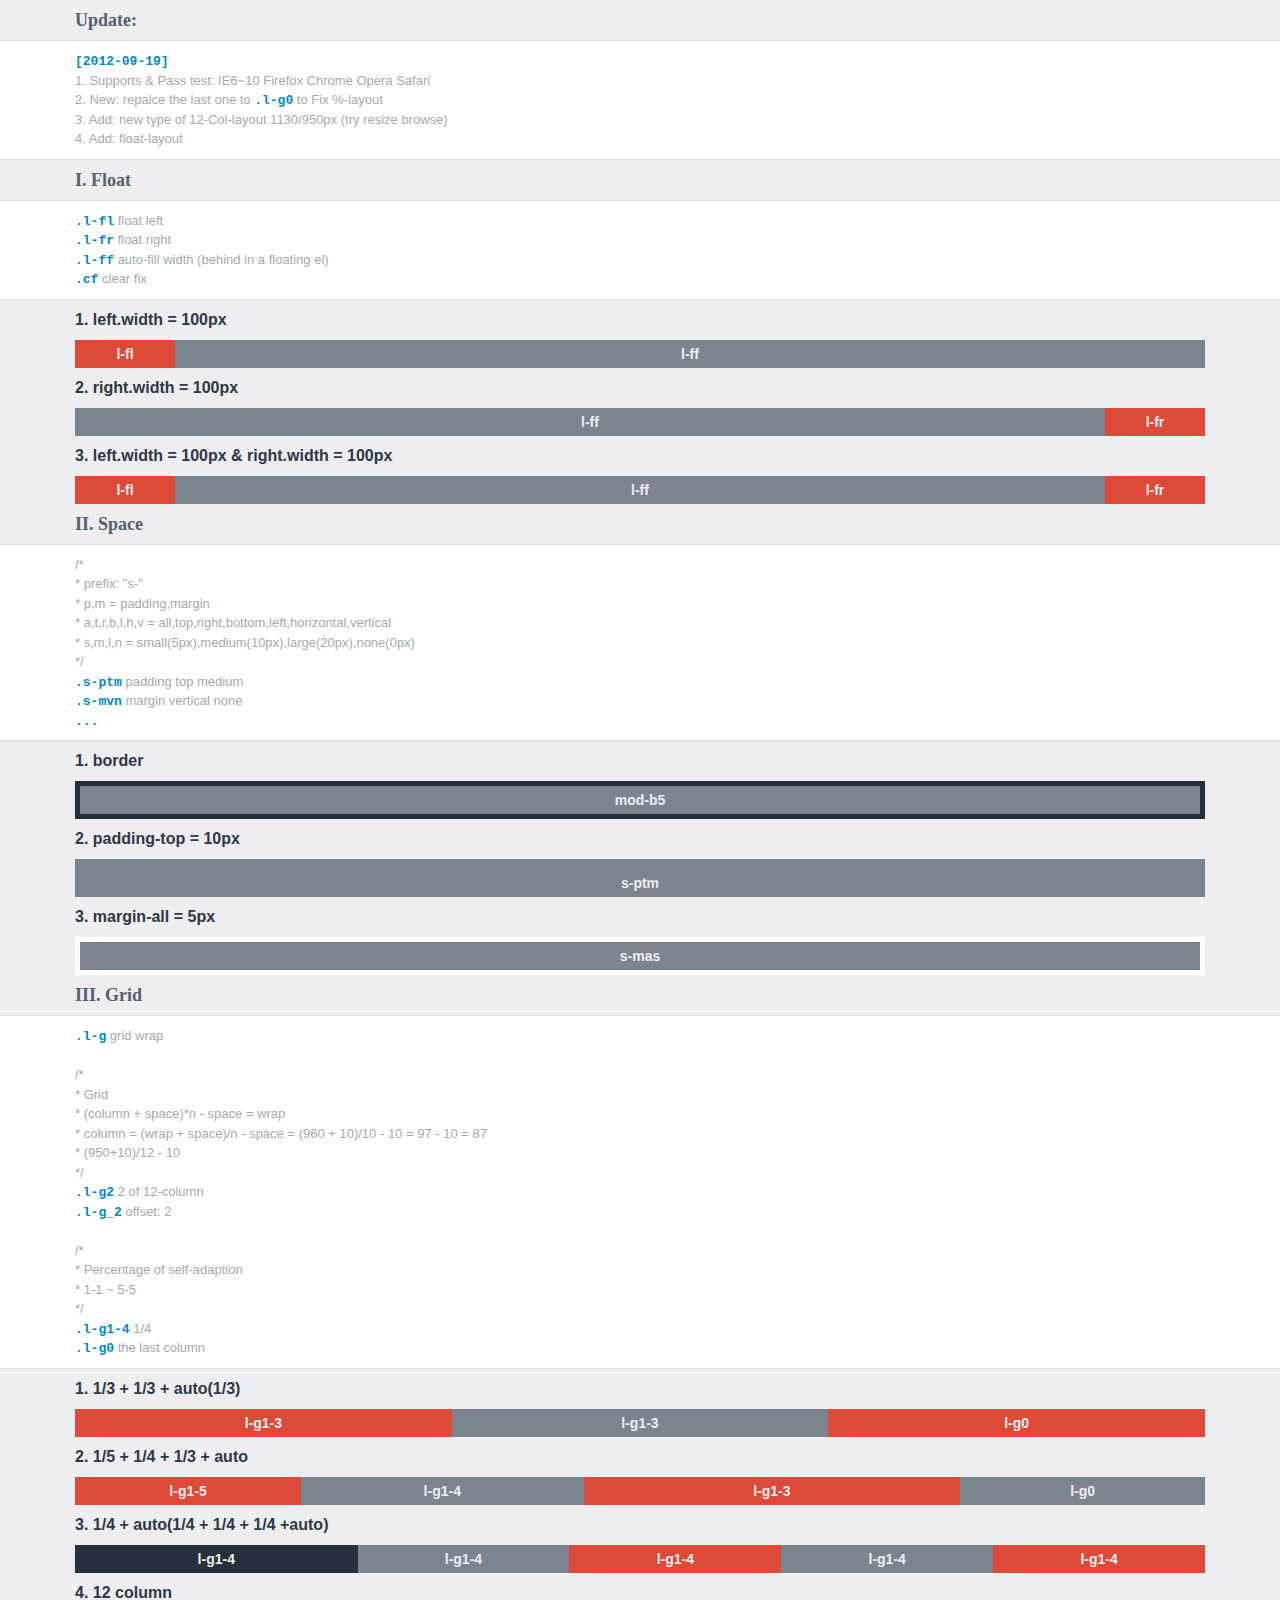
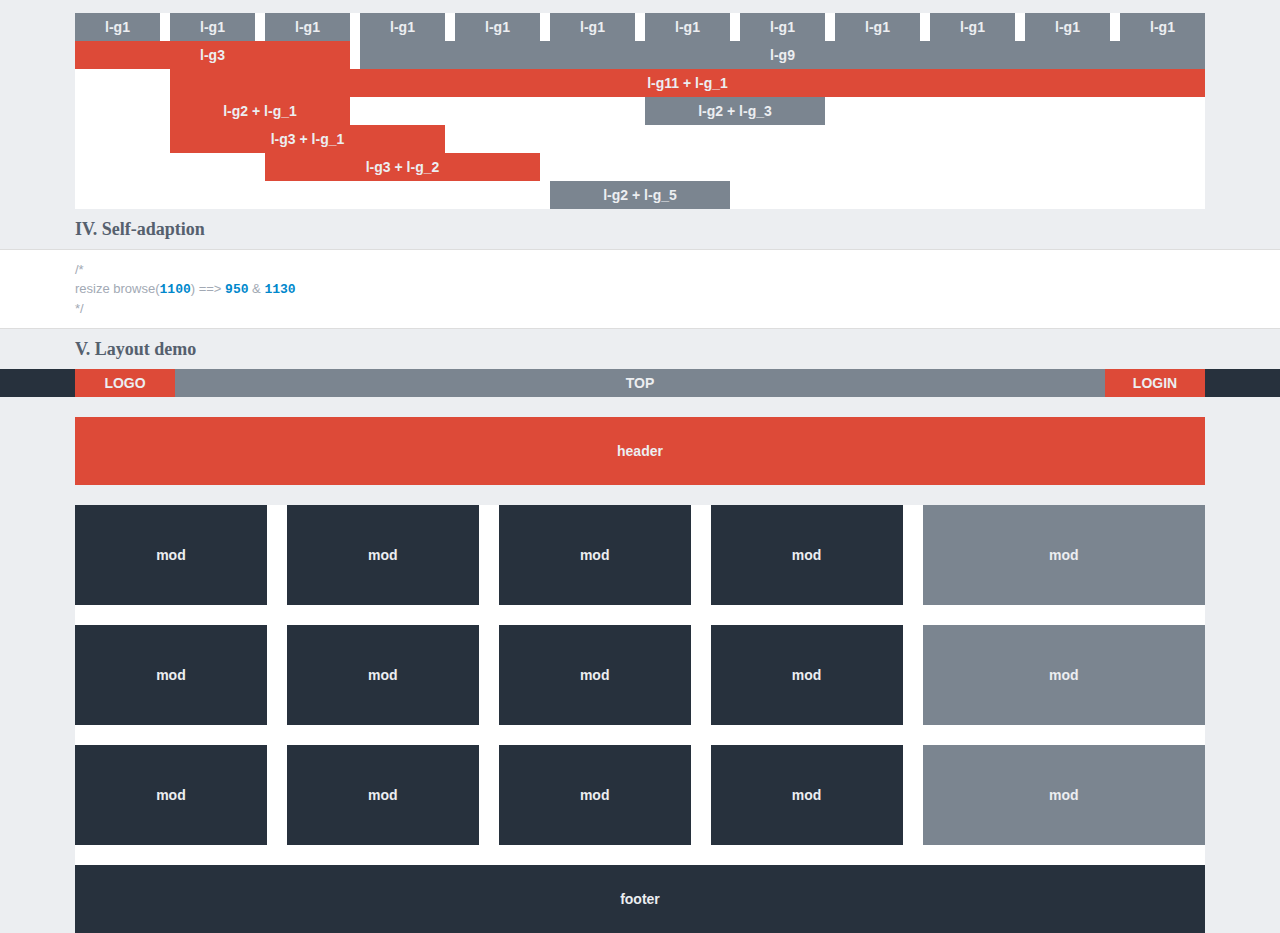
<file: demo/index.html>
<!DOCTYPE html>
<html>
<head>
<meta charset="utf-8"/>
<title>title</title>
<link rel="stylesheet" href="css/base.css" />
<link rel="stylesheet" href="css/layout.css" />
<style>
html{ background: #eceef1;}
body{ font: 12px/20px "Helvetica Neue",Helvetica,Arial,Sans-Serif;}
h2{ color: #55606e; font: bold 18px/40px serif;}
h4{ color: #2e3846; margin: 0; padding: 0; line-height: 2; font: bold 16px/40px "Helvetica Neue",Helvetica,Arial,Sans-serif}

.l-wrap{ /*width: 90%;*/}
.l-wrap-code{ background: #fff; border: 1px solid #ddd; border-left: none; border-right: none; padding: 10px;}
pre{ color: #a2a9b4; font: normal 13px/1.5 Helvetica, arial, freesans, clean, sans-serif;}
code{ color: #08c; display: inline-block; *display: inline; zoom: 1;

    /*min-width: 50px; width: auto !important; width: 50px;*/
    
    
    font: bold 100% consolas,monospace,verdana,Helvetica,Tahoma,Arial,"微软雅黑";
}

/* mods */
.usrbar{ background: #eee;}
.usrbar_wrap{ background: #666;}

.nav{ background: #ddd;}
.nav_logo{}

.search{ background: #aaa;}

.hotsite{ border: 1px solid #999; height: 100px;}
.sortsite{ background: #eee;}
.sidesite{ background: #bbb;}
.news{ background: #888; border: 5px solid #333;}

.toolsite{ background: #777;}

.footer{ background: #999;}


.mod{background: #7b8590; text-align: center; color: #eceef1; font: bold 14px/2 Helvetica,Arial,Sans-Serif; }

.mod1{background: #dd4a38;}
.mod2{background: #27313d;}
.mod3{background: orange;}
.mod4{background: yellow;}
.mod5{background: lime;}
.mod6{background: green;}
.mod7{background: aqua;}
.mod8{background: blue;}
.mod9{background: purple;}
.mod10{background: magenta;}

.mod-w100{ width: 100px; background: #dd4a38;}
.mod-h100{ line-height: 100px;}
.mod-b5{ border: 5px solid #27313d;}

/* custom */
/*.l-l{ width: 25%;}*/

.rtl{direction:rtl;}
.rtl .unit{float:right;}
.rtl .lastUnit{_right:-3px;_margin-left:-3px;_margin-right:0; _left:0;}
/*
@media (min-width: 1100px) {
    .l-wrap{ background: #f00;}
}*/



.l-g{ background: #fff;}

</style>
</head>
<body>

<h2 class="l-wrap">Update: </h2>

<div class="l-wrap-code">
<pre class="l-wrap">
<code>[2012-09-19]</code>
1. Supports & Pass test: IE6~10 Firefox Chrome Opera Safari
2. New: repalce the last one to <code>.l-g0</code> to Fix %-layout
3. Add: new type of 12-Col-layout 1130/950px (try resize browse)
4. Add: float-layout
</pre>
</div>

<h2 class="l-wrap">I. Float</h2>

<div class="l-wrap-code">
<pre class="l-wrap">
<code>.l-fl</code> float left
<code>.l-fr</code> float right
<code>.l-ff</code> auto-fill width (behind in a floating el)
<code>.cf</code> clear fix
</pre>
</div>

<div class="l-wrap">
    <h4>1. left.width = 100px</h4>
    <div class="l-fl"><div class="mod mod-w100">l-fl</div></div>
    <div class="l-ff"><div class="mod">l-ff</div></div>
</div>

<div class="l-wrap">
    <h4>2. right.width = 100px</h4>
    <div class="l-fr"><div class="mod mod-w100">l-fr</div></div>
    <div class="l-ff"><div class="mod">l-ff</div></div>
</div>

<div class="l-wrap">
    <h4>3. left.width = 100px & right.width = 100px</h4>
    <div class="l-fl"><div class="mod mod-w100">l-fl</div></div>
    <div class="l-fr"><div class="mod mod-w100">l-fr</div></div>
    <div class="l-ff"><div class="mod">l-ff</div></div>
</div>

<h2 class="l-wrap">II. Space</h2>

<div class="l-wrap-code">
<pre class="l-wrap">
/*
 * prefix: "s-"
 * p,m = padding,margin
 * a,t,r,b,l,h,v = all,top,right,bottom,left,horizontal,vertical
 * s,m,l,n = small(5px),medium(10px),large(20px),none(0px)
 */
<code>.s-ptm</code> padding top medium
<code>.s-mvn</code> margin vertical none
<code>...</code>
</pre>
</div>


<div class="l-wrap">
    <h4>1. border</h4>
    <div class="l-g"><div class="mod mod-b5">mod-b5</div></div>
</div>

<div class="l-wrap">
    <h4>2. padding-top = 10px</h4>
    <div class="l-g"><div class="mod s-ptm">s-ptm</div></div>
</div>

<div class="l-wrap">
    <h4>3. margin-all = 5px</h4>
    <div class="l-g"><div class="mod s-mas">s-mas</div></div>
</div>

<h2 class="l-wrap">III. Grid</h2>

<div class="l-wrap-code">
<pre class="l-wrap">
<code>.l-g</code> grid wrap

/*
 * Grid
 * (column + space)*n - space = wrap
 * column = (wrap + space)/n - space = (960 + 10)/10 - 10 = 97 - 10 = 87
 * (950+10)/12 - 10
 */
<code>.l-g2</code> 2 of 12-column
<code>.l-g_2</code> offset: 2
 
/*
 * Percentage of self-adaption
 * 1-1 ~ 5-5
 */
<code>.l-g1-4</code> 1/4
<code>.l-g0</code> the last column
</pre>
</div>

<div class="l-wrap">
    
    <h4>1. 1/3 + 1/3 + auto(1/3)</h4>
    <div class="l-g cf">
        <div class="l-g1-3"><div class="mod mod1">l-g1-3</div></div>
        <div class="l-g1-3"><div class="mod">l-g1-3</div></div>
        <div class="l-g0"><div class="mod mod1">l-g0</div></div>
    </div>
    
    <h4>2. 1/5 + 1/4 + 1/3 + auto</h4>
    <div class="l-g cf">
        <div class="l-g1-5"><div class="mod mod1">l-g1-5</div></div>
        <div class="l-g1-4"><div class="mod">l-g1-4</div></div>
        <div class="l-g1-3"><div class="mod mod1">l-g1-3</div></div>
        <div class="l-g0"><div class="mod">l-g0</div></div>
    </div>
    
    <h4>3. 1/4 + auto(1/4 + 1/4 + 1/4 +auto)</h4>
    <div class="l-g cf">
        <div class="l-g1-4"><div class="mod mod2">l-g1-4</div></div>
        <div class="l-g0">
            <div class="l-g1-4"><div class="mod">l-g1-4</div></div>
            <div class="l-g1-4"><div class="mod mod1">l-g1-4</div></div>
            <div class="l-g1-4"><div class="mod">l-g1-4</div></div>
            <div class="l-g0"><div class="mod mod1">l-g1-4</div></div>
        </div>
    </div>
</div>

<div class="l-wrap">
    <h4>4. 12 column</h4>
</div>

<div class="l-wrap">
    <div class="l-g">
        <div class="l-g1"><div class="mod">l-g1</div></div>
        <div class="l-g1"><div class="mod">l-g1</div></div>
        <div class="l-g1"><div class="mod">l-g1</div></div>
        <div class="l-g1"><div class="mod">l-g1</div></div>
        <div class="l-g1"><div class="mod">l-g1</div></div>
        <div class="l-g1"><div class="mod">l-g1</div></div>
        <div class="l-g1"><div class="mod">l-g1</div></div>
        <div class="l-g1"><div class="mod">l-g1</div></div>
        <div class="l-g1"><div class="mod">l-g1</div></div>
        <div class="l-g1"><div class="mod">l-g1</div></div>
        <div class="l-g1"><div class="mod">l-g1</div></div>
        <div class="l-g1"><div class="mod">l-g1</div></div>
    </div>
    <div class="l-g">
        <div class="l-g3"><div class="mod mod1">l-g3</div></div>
        <div class="l-g9"><div class="mod">l-g9</div></div>
    </div>
    <div class="l-g">
        <div class="l-g11 l-g_1"><div class="mod mod1">l-g11 + l-g_1</div></div>
    </div>
    <div class="l-g">
        <div class="l-g2 l-g_1"><div class="mod mod1">l-g2 + l-g_1</div></div>
        <div class="l-g2 l-g_3"><div class="mod">l-g2 + l-g_3</div></div>
        <div class="l-g3 l-g_1"><div class="mod mod1">l-g3 + l-g_1</div></div>
    </div>

    <div class="l-g">
        <div class="l-g3 l-g_2"><div class="mod mod1">l-g3 + l-g_2</div></div>
        <div class="l-g2 l-g_5"><div class="mod">l-g2 + l-g_5</div></div>
    </div>
</div>

<h2 class="l-wrap">IV. Self-adaption</h2>

<div class="l-wrap-code">
<pre class="l-wrap">
/*
resize browse(<code>1100</code>) ==> <code>950</code> & <code>1130</code>
 */
</pre>
</div>


<h2 class="l-wrap">V. Layout demo</h2>

<div class="mod2">
    <div class="l-wrap">
        <div class="l-fl"><div class="mod mod-w100">LOGO</div></div>
        <div class="l-fr"><div class="mod mod-w100">LOGIN</div></div>
        <div class="l-ff"><div class="mod">TOP</div></div>
    </div>
</div>

<div class="l-wrap"><div class="header s-mvl s-pal mod mod1">header</div></div>

<div class="l-wrap">
    <div class="l-g">
        <div class="l-g3-4">
            <div class="l-g1-4"><div class="mod-h100 mod mod2 s-mrl s-mbl">mod</div></div>
            <div class="l-g1-4"><div class="mod-h100 mod mod2 s-mrl s-mbl">mod</div></div>
            <div class="l-g1-4"><div class="mod-h100 mod mod2 s-mrl s-mbl">mod</div></div>
            <div class="l-g0"><div class="mod-h100 mod mod2 s-mrl s-mbl">mod</div></div>
            <div class="l-g1-4"><div class="mod-h100 mod mod2 s-mrl s-mbl">mod</div></div>
            <div class="l-g1-4"><div class="mod-h100 mod mod2 s-mrl s-mbl">mod</div></div>
            <div class="l-g1-4"><div class="mod-h100 mod mod2 s-mrl s-mbl">mod</div></div>
            <div class="l-g0"><div class="mod-h100 mod mod2 s-mrl s-mbl">mod</div></div>
            <div class="l-g1-4"><div class="mod-h100 mod mod2 s-mrl s-mbl">mod</div></div>
            <div class="l-g1-4"><div class="mod-h100 mod mod2 s-mrl s-mbl">mod</div></div>
            <div class="l-g1-4"><div class="mod-h100 mod mod2 s-mrl s-mbl">mod</div></div>
            <div class="l-g0"><div class="mod-h100 mod mod2 s-mrl s-mbl">mod</div></div>
        </div>
        <div class="l-g0">
            <div class="mod-h100 mod s-mbl">mod</div>
            <div class="mod-h100 mod s-mbl">mod</div>
            <div class="mod-h100 mod s-mbl">mod</div>
        </div>
    </div>
</div>

<div class="l-wrap"><div class="footer mod mod2 s-pal">footer</div></div>
</body>
<script>
/*

3 | 9()

960

240
720/4 
180 

2 2 2 2 3

3:3:3:4
---------
12

3 3 3 3

24

5 5 5 9

36

8 8 8 12


....
156

36 36 36 48
*/

/*(function() {
    for(var i = 1; i < 100; i++) {
        for(var n = 1; n < 100; n++) {
            if(8*i + 3*i === 12*n) return alert(12*n);    
        }
    }
})();*/
</script>
</html>
</file>
<file: demo/css/base.css>
@charset "utf-8";
/*

* notice: ":-moz-last-node" confliction with FireGestures plugin in FF
*/

/* =============================================================================
   HTML5 display definitions
   ========================================================================== */

article,
aside,
details,
figcaption,
figure,
footer,
header,
hgroup,
nav,
section,
summary { display: block; /*Corrects block display not defined in IE6/7/8/9 & FF3*/}

audio,
canvas,
video { display: inline-block;
    *display: inline; *zoom: 1;/*fix IE6/7 inline-block*/}

audio:not([controls]) { display: none; /*Prevents modern browsers from displaying 'audio' without controls*/
    height: 0; /*fix: iOS5 default height*/
}

[hidden] {
    display: none; /*add default 'hidden' attribute not IE6*/
}

/* =============================================================================
   Reset
   ========================================================================== */

/*
 * remove default margin/padding
 */

body,
div,
dl,
dt,
dd,
ul,
ol,
li,
h1,
h2,
h3,
h4,
h5,
h6,
pre,
code,
form,
fieldset,
legend,
input,
button,
textarea,
p,
figure,
blockquote,
th,
td{ margin:0; padding:0;}

fieldset, img, iframe{ border:0;}

address, caption, cite, code, dfn, em, th, var{font-style:normal;font-weight:normal;}

ul, /*nav ul*/
li,
ol{ list-style:none;}

caption,
th{text-align:left;}

h1,h2,h3,h4,h5,h6{font-size:100%;font-weight:normal;}

/* =============================================================================
   Base
   ========================================================================== */

html {
    font-size: 100%; /*Corrects text resizing oddly in IE6/7 when body font-size is set using em units*/
    -webkit-text-size-adjust: 100%; -ms-text-size-adjust: 100%; /*Prevents iOS text size adjust after orientation change, without disabling user zoom 
    ref: www.456bereastreet.com/archive/201012/controlling_text_size_in_safari_for_ios_without_disabling_user_zoom/*/
}

/*
 * Addresses margins handled incorrectly in IE6/7
 */

body { -webkit-text-size-adjust: none; /*fix: the minimum of font-size in Chrome*/
    -webkit-tap-highlight-color: rgba(0,0,0,0); /*remove tap highlight for mobile webkit*/
    -o-tap-highlight-color: rgba(0,0,0,0);
    -moz-tap-highlight-color: rgba(0,0,0,0);

    vertical-align: baseline; /*fix: text vertical-align when not just english*/
    background-color: transparent; /*color / background can be set on the html element*/
    /*fix ie6 flicker*/
    _zoom: expression(function(el){
        document.execCommand('BackgroundImageCache', false, true);
        el.style.zoom = "1";
    }(this));
}

/* =============================================================================
   Links
   ========================================================================== */

/*
 * remove outline
 * use <hidefocus="true"> for IE6/7
 */

a:focus,
a:hover,
a:active,
input:focus,
textarea:focus{ outline:none;}

a::-moz-focus-inner,
input::-moz-focus-inner,
button::-moz-focus-inner{ border:none; /*fix: FF inner-padding and clear focusborder*/}

button::-moz-focus-inner,
input::-moz-focus-inner { padding: 0; border: 0; /*fix: FF3/4 inline padding/border*/}

/*
 * Remove text-shadow in selection
 */

/*奇怪！导致webkit 浏览器文字无法选择*/
/*::selection, ::-moz-selection{ text-shadow: none; }*/

/*button:focus{ outline:1px dotted #999;}
a:focus { outline: thin dotted;}*/

img{ height: auto;
    -ms-interpolation-mode: bicubic; /*Improves image quality when scaled in IE7
    ref: code.flickr.com/blog/2008/11/12/on-ui-quality-the-little-things-client-side-image-resizing*/
    vertical-align: middle; /*fix: IE6/7 1px white-space*/
}

/* =============================================================================
   TABLE
   ========================================================================== */

/*
 * reset table
 * use <cellspacing="0"> for table tag
 */

table{ font-size:inherit; font:100%; border-collapse:collapse; border-spacing:0;}
td{ vertical-align: top; }
th{ text-align: inherit; /*fix: text-align inherit in IE*/}

iframe{ display: block; /*fix: display: inline in IE6-8*/}

svg:not(:root){ overflow: hidden; /*fix: Correct overflow not hidden in IE9*/}

/*
 * reset and fix form-elements's default style
 */

/* =============================================================================
   FORM
   ========================================================================== */

textarea{ resize: none; /*prevent resize*/
    overflow: auto; /*remove vertical scrollbar in IE6-9*/
    vertical-align: top; /*reset alignment*/
}

button,
input,
select,
textarea{ font-size: 100%; /*fix: font-size inherit in IE*/
    vertical-align: baseline; *vertical-align: middle; /*reset alignment*/
    /*font-family:inherit; font-size:inherit; font-weight:inherit;*/
}

button,
input{ *overflow: visible; /*fix: IE6/7 inline-space*/
    line-height: normal; /*fix: FF3/4 default line-height*/

    /*render box model follow W3C rule*/
    -webkit-box-sizing:content-box;
    -moz-box-sizing:content-box;
    box-sizing:content-box;
}

button{cursor: pointer; /*reset default cursors for IE*/}

input[type="button"],
input[type="reset"],
input[type="submit"]{
    -webkit-appearance: button; /*set clickable inputs in iOS*/
}
input[type="search"]{ -webkit-appearance: textfield; /*Appearance in Safari/Chrome*/
    -webkit-box-sizing: content-box; -moz-box-sizing: content-box; box-sizing: content-box;
}
input[type="search"]::-webkit-search-decoration,
input[type="search"]::-webkit-search-cancel-button {
  -webkit-appearance: none; /*fix: Chrome(OSX) && Safari5(OSX) inner-padding(indentation)*/
}

input[type="button"], input[type="submit"], input[type="reset"], input[type="file"]::-webkit-file-upload-button, button {

}

input[type="checkbox"],
input[type="radio"] { box-sizing: border-box; padding: 0; *width: 13px; *height: 13px; }

button[disabled],
input[disabled]{ cursor: default; /*reset: default cursor for disabled*/}

q{ quotes: none;}
q:before,
q:after{ content: ''; content: none;}

abbr,acronym{ border:0; font-variant:normal;}

/* =============================================================================
   Common
   ========================================================================== */

/*
 * tag name == attribute
 */

strong,
.strong{ font-weight: bold;}

pre,
.pre { 
    white-space: pre; /* CSS2 */
    white-space: pre-wrap; /* CSS 2.1 */
    white-space: pre-line; /* CSS 3 (and 2.1 as well, actually) */
    word-wrap: break-word; /* IE */
}



h1,
.h1{ font-size: 1.8em;}

h2,
.h2{ font-size: 1.6em;}

h3,
.h3{ font-size: 1.4em;}

h4,
.h4{ font-size: 1.2em;}

h5,
.h5{ font-size: 1em;}

h6,
.h6{ font-size: 1em;}

small,
.small{ font-size: 75%;}

sub,
.sub,
sup,
.sup{ font-size: 75%; line-height: 0; position: relative; vertical-align: baseline;}
sup,
.sup{ top: -0.5em;}
sub,
.sub{ bottom: -0.25em;}

/*
 * icon & border & space
 */

/*i,
.i,
.icon{ font: 0/0 a; vertical-align: text-top; display: inline-block; *display: inline; *zoom: 1;}*/

.unselect,
i,
.i,
.icon{
   /*pointer-events: none;*/
   -moz-user-select: -moz-none; -khtml-user-select: none; -webkit-user-select: none; -o-user-select: none; user-select: none;
}

b,
.b,
.border{ display: block; font: 0/0 a;}

s,
.s,
.space{ }

/*
 * spacing from oocss
 * p,m = padding,margin
 * a,t,r,b,l,h,v = all,top,right,bottom,left,horizontal,vertical
 * s,m,l,n = small(5px),medium(10px),large(20px),none(0px)
 */

.s-ptn,.s-pvn,.s-pan{padding-top:0px !important}
.s-pts,.s-pvs,.s-pas{padding-top:5px !important}
.s-ptm,.s-pvm,.s-pam{padding-top:10px !important}
.s-ptl,.s-pvl,.s-pal{padding-top:20px !important}
.s-prn,.s-phn,.s-pan{padding-right:0px !important}
.s-prs,.s-phs,.s-pas{padding-right:5px !important}
.s-prm,.s-phm,.s-pam{padding-right:10px !important}
.s-prl,.s-phl,.s-pal{padding-right:20px !important}
.s-pbn,.s-pvn,.s-pan{padding-bottom:0px !important}  
.s-pbs,.s-pvs,.s-pas{padding-bottom:5px !important}
.s-pbm,.s-pvm,.s-pam{padding-bottom:10px !important}
.s-pbl,.s-pvl,.s-pal{padding-bottom:20px !important}
.s-pln,.s-phn,.s-pan{padding-left:0px !important}
.s-pls,.s-phs,.s-pas{padding-left:5px !important}
.s-plm,.s-phm,.s-pam{padding-left:10px !important}
.s-pll,.s-phl,.s-pal{padding-left:20px !important}
.s-mtn,.s-mvn,.s-man{margin-top:0px !important}
.s-mts,.s-mvs,.s-mas{margin-top:5px !important}
.s-mtm,.s-mvm,.s-mam{margin-top:10px !important}
.s-mtl,.s-mvl,.s-mal{margin-top:20px !important}
.s-mrn,.s-mhn,.s-man{margin-right:0px !important}
.s-mrs,.s-mhs,.s-mas{margin-right:5px !important}
.s-mrm,.s-mhm,.s-mam{margin-right:10px !important}
.s-mrl,.s-mhl,.s-mal{margin-right:20px !important}
.s-mbn,.s-mvn,.s-man{margin-bottom:0px !important}  
.s-mbs,.s-mvs,.s-mas{margin-bottom:5px !important}
.s-mbm,.s-mvm,.s-mam{margin-bottom:10px !important}
.s-mbl,.s-mvl,.s-mal{margin-bottom:20px !important}
.s-mln,.s-mhn,.s-man{margin-left:0px !important}
.s-mls,.s-mhs,.s-mas{margin-left:5px !important}
.s-mlm,.s-mhm,.s-mam{margin-left:10px !important}
.s-mll,.s-mhl,.s-mal{margin-left:20px !important}

/*
 * hide
 */

.hide{ display: none !important; visibility: hidden;}

/*
 * hide && maintain layout
 */

.hide-layout{ visibility: hidden; }

/*
 * just hide text
 */

.hide-text{ border: 0; font: 0/0 a; text-shadow: none; color: transparent; background-color: transparent;} /*bug: mobile can't font-size:0*/

/*
 * hide && read(screenreaders)
 * ref: http://snook.ca/archives/html_and_css/hiding-content-for-accessibility
 */

.hide-read,
.hide-focus{ border: 0; clip: rect(0 0 0 0); height: 1px; margin: -1px; overflow: hidden; padding: 0; position: absolute; width: 1px; }

/*
 * hide && read(screenreaders) && focusable
 */

.hide-focus:active,
.hide-focus:focus{ clip: auto; height: auto; margin: 0; overflow: visible; position: static; width: auto;}

/*
 * clearfix
 */

.cf{ zoom: 1;}
.cf:before, .cf:after{ content: ''; display: table;}
.cf:after { clear: both;}



/*
 * float left/right
 */

.fl,
.fr{ display:inline; /*fix: IE6 border*/}
.fl{ float:left;}
.fr{ float:right;}

/*
 * inline-block(wrap)
 */

.ibw,
.ibw-span{ word-spacing: -0.35em; letter-spacing:-.32em;  /* hide whitespace between elements if separated by whitespace in the source */}


.ib,
.ibw .ib,
.ibw-span span,
s,
.s,
.space,
.btn{
    display: -moz-inline-box; /* FF2 or lower */
    display: inline-block; *display: inline; *zoom: 1; /*fix: IE6/7 inline-block*/
}

.ibw .ib, .ibw-span span{
    word-spacing: normal; letter-spacing:normal; vertical-align: top;
}

/*
 * mod(module, like oocss's media)
 */

.mod{ overflow:hidden; *overflow:visible; zoom:1; /*fix: BFC*/}
.mod .img{ float:left; /*margin-right: 10px;*/}
.mod .img img{ display:block;}





/*
 * code tag
 */
/*
pre,
code,
kbd,
samp,
xmp { font-family: monospace, serif; _font-family: 'courier new', monospace; font-size: 1em;}*/




/*
twitter input
input {
    transition: all 0.30s ease-in-out;
    -webkit-transition: all 0.30s ease-in-out;
    -moz-transition: all 0.30s ease-in-out;
    

    
    -moz-border-radius: 3px;
    border-radius: 3px;
    -webkit-border-radius: 2px;

    border: #35a5e5 1px solid;
    outline: none;
}
input:focus {
    box-shadow: 0 0 5px rgba(81, 203, 238, 1);
    -webkit-box-shadow: 0 0 5px rgba(81, 203, 238, 1);
    -moz-box-shadow: 0 0 5px rgba(81, 203, 238, 1);
}*/




.transparent{
    filter:alpha(opacity=50);
    -moz-opacity:0.5; /*old firefox*/
    -khtml-opacity:0.5; /*old safari*/
    opacity:0.5;
}


/*
from: http://paulirish.com/2009/bulletproof-font-face-implementation-syntax
*/

/*
@font-face {
    font-family: "i";
    src: url("../font/i.eot?m");
    /* not exist local font name */
    src: local("\u263a"),
    url("../font/i.woff?m") format("woff"),
    url('../font/i.ttf?m') format('truetype'),
    url("../font/i.svg#i?m") format("svg");
}
*/

/*
fix: Android 2.2-2.3 (which supports @font-face, but not the local() definition)
ref: https://code.google.com/p/android/issues/detail?id=10609
*/

/*
@media screen and (max-device-width: 480px) {
  @font-face {
    font-family: "i";
    src: url("../font/i.eot");  /* IE9*/
    /* IE6-IE8 需添加域名白名单 */ 
    src: url('../font/i.eot?#iefix') format('embedded-opentype'), 
        url("../font/i.woff") format("woff"),
    url('../font/i.ttf?m') format('truetype'),
    url("../font/i.svg#i?m") format("svg"); 
  }
}
*/

i,
.i,
[class^="i"]:before,
[class*=" i"]:before{
    font-family: i;
    font-weight: normal;
    font-style: normal;
    text-decoration: none;
    display: -moz-inline-box; /* FF2 or lower */
    display: inline-block; *display: inline; *zoom: 1; /*fix: IE6/7 inline-block*/
}

.i-glass:before                { content: "\f000"; }
.i-music:before                { content: "\f001"; }
.i-search:before               { content: "\f002"; }
.i-envelope:before             { content: "\f003"; }
.i-heart:before                { content: "\f004"; }
.i-star:before                 { content: "\f005"; }
.i-star-empty:before           { content: "\f006"; }
.i-user:before                 { content: "\f007"; }
.i-film:before                 { content: "\f008"; }
.i-th-large:before             { content: "\f009"; }
.i-th:before                   { content: "\f00a"; }
.i-th-list:before              { content: "\f00b"; }
.i-ok:before                   { content: "\f00c"; }
.i-remove:before               { content: "\f00d"; }
.i-zoom-in:before              { content: "\f00e"; }

.i-zoom-out:before             { content: "\f010"; }
.i-off:before                  { content: "\f011"; }
.i-signal:before               { content: "\f012"; }
.i-cog:before                  { content: "\f013"; }
.i-trash:before                { content: "\f014"; }
.i-home:before                 { content: "\f015"; }
.i-file:before                 { content: "\f016"; }
.i-time:before                 { content: "\f017"; }
.i-road:before                 { content: "\f018"; }
.i-download-alt:before         { content: "\f019"; }
.i-download:before             { content: "\f01a"; }
.i-upload:before               { content: "\f01b"; }
.i-inbox:before                { content: "\f01c"; }
.i-play-circle:before          { content: "\f01d"; }
.i-repeat:before               { content: "\f01e"; }


.i-refresh:before              { content: "\f021"; }/* \f020 is not a valid unicode character */
.i-list-alt:before             { content: "\f022"; }
.i-lock:before                 { content: "\f023"; }
.i-flag:before                 { content: "\f024"; }
.i-headphones:before           { content: "\f025"; }
.i-volume-off:before           { content: "\f026"; }
.i-volume-down:before          { content: "\f027"; }
.i-volume-up:before            { content: "\f028"; }
.i-qrcode:before               { content: "\f029"; }
.i-barcode:before              { content: "\f02a"; }
.i-tag:before                  { content: "\f02b"; }
.i-tags:before                 { content: "\f02c"; }
.i-book:before                 { content: "\f02d"; }
.i-bookmark:before             { content: "\f02e"; }
.i-print:before                { content: "\f02f"; }

.i-camera:before               { content: "\f030"; }
.i-font:before                 { content: "\f031"; }
.i-bold:before                 { content: "\f032"; }
.i-italic:before               { content: "\f033"; }
.i-text-height:before          { content: "\f034"; }
.i-text-width:before           { content: "\f035"; }
.i-align-left:before           { content: "\f036"; }
.i-align-center:before         { content: "\f037"; }
.i-align-right:before          { content: "\f038"; }
.i-align-justify:before        { content: "\f039"; }
.i-list:before                 { content: "\f03a"; }
.i-indent-left:before          { content: "\f03b"; }
.i-indent-right:before         { content: "\f03c"; }
.i-facetime-video:before       { content: "\f03d"; }
.i-picture:before              { content: "\f03e"; }

.i-pencil:before               { content: "\f040"; }
.i-map-marker:before           { content: "\f041"; }
.i-adjust:before               { content: "\f042"; }
.i-tint:before                 { content: "\f043"; }
.i-edit:before                 { content: "\f044"; }
.i-share:before                { content: "\f045"; }
.i-check:before                { content: "\f046"; }
.i-move:before                 { content: "\f047"; }
.i-step-backward:before        { content: "\f048"; }
.i-fast-backward:before        { content: "\f049"; }
.i-backward:before             { content: "\f04a"; }
.i-play:before                 { content: "\f04b"; }
.i-pause:before                { content: "\f04c"; }
.i-stop:before                 { content: "\f04d"; }
.i-forward:before              { content: "\f04e"; }

.i-fast-forward:before         { content: "\f050"; }
.i-step-forward:before         { content: "\f051"; }
.i-eject:before                { content: "\f052"; }
.i-chevron-left:before         { content: "\f053"; }
.i-chevron-right:before        { content: "\f054"; }
.i-plus-sign:before            { content: "\f055"; }
.i-minus-sign:before           { content: "\f056"; }
.i-remove-sign:before          { content: "\f057"; }
.i-ok-sign:before              { content: "\f058"; }
.i-question-sign:before        { content: "\f059"; }
.i-info-sign:before            { content: "\f05a"; }
.i-screenshot:before           { content: "\f05b"; }
.i-remove-circle:before        { content: "\f05c"; }
.i-ok-circle:before            { content: "\f05d"; }
.i-ban-circle:before           { content: "\f05e"; }

.i-arrow-left:before           { content: "\f060"; }
.i-arrow-right:before          { content: "\f061"; }
.i-arrow-up:before             { content: "\f062"; }
.i-arrow-down:before           { content: "\f063"; }
.i-share-alt:before            { content: "\f064"; }
.i-resize-full:before          { content: "\f065"; }
.i-resize-small:before         { content: "\f066"; }
.i-plus:before                 { content: "\f067"; }
.i-minus:before                { content: "\f068"; }
.i-asterisk:before             { content: "\f069"; }
.i-exclamation-sign:before     { content: "\f06a"; }
.i-gift:before                 { content: "\f06b"; }
.i-leaf:before                 { content: "\f06c"; }
.i-fire:before                 { content: "\f06d"; }
.i-eye-open:before             { content: "\f06e"; }

.i-eye-close:before            { content: "\f070"; }
.i-warning-sign:before         { content: "\f071"; }
.i-plane:before                { content: "\f072"; }
.i-calendar:before             { content: "\f073"; }
.i-random:before               { content: "\f074"; }
.i-comment:before              { content: "\f075"; }
.i-magnet:before               { content: "\f076"; }
.i-chevron-up:before           { content: "\f077"; }
.i-chevron-down:before         { content: "\f078"; }
.i-retweet:before              { content: "\f079"; }
.i-shopping-cart:before        { content: "\f07a"; }
.i-folder-close:before         { content: "\f07b"; }
.i-folder-open:before          { content: "\f07c"; }
.i-resize-vertical:before      { content: "\f07d"; }
.i-resize-horizontal:before    { content: "\f07e"; }

.i-bar-chart:before            { content: "\f080"; }
.i-twitter-sign:before         { content: "\f081"; }
.i-facebook-sign:before        { content: "\f082"; }
.i-camera-retro:before         { content: "\f083"; }
.i-key:before                  { content: "\f084"; }
.i-cogs:before                 { content: "\f085"; }
.i-comments:before             { content: "\f086"; }
.i-thumbs-up:before            { content: "\f087"; }
.i-thumbs-down:before          { content: "\f088"; }
.i-star-half:before            { content: "\f089"; }
.i-heart-empty:before          { content: "\f08a"; }
.i-signout:before              { content: "\f08b"; }
.i-linkedin-sign:before        { content: "\f08c"; }
.i-pushpin:before              { content: "\f08d"; }
.i-external-link:before        { content: "\f08e"; }

.i-signin:before               { content: "\f090"; }
.i-trophy:before               { content: "\f091"; }
.i-github-sign:before          { content: "\f092"; }
.i-upload-alt:before           { content: "\f093"; }
.i-lemon:before                { content: "\f094"; }
.i-phone:before                { content: "\f095"; }
.i-check-empty:before          { content: "\f096"; }
.i-bookmark-empty:before       { content: "\f097"; }
.i-phone-sign:before           { content: "\f098"; }
.i-twitter:before              { content: "\f099"; }
.i-facebook:before             { content: "\f09a"; }
.i-github:before               { content: "\f09b"; }
.i-unlock:before               { content: "\f09c"; }
.i-credit-card:before          { content: "\f09d"; }
.i-rss:before                  { content: "\f09e"; }

.i-hdd:before                  { content: "\f0a0"; }
.i-bullhorn:before             { content: "\f0a1"; }
.i-bell:before                 { content: "\f0a2"; }
.i-certificate:before          { content: "\f0a3"; }
.i-hand-right:before           { content: "\f0a4"; }
.i-hand-left:before            { content: "\f0a5"; }
.i-hand-up:before              { content: "\f0a6"; }
.i-hand-down:before            { content: "\f0a7"; }
.i-circle-arrow-left:before    { content: "\f0a8"; }
.i-circle-arrow-right:before   { content: "\f0a9"; }
.i-circle-arrow-up:before      { content: "\f0aa"; }
.i-circle-arrow-down:before    { content: "\f0ab"; }
.i-globe:before                { content: "\f0ac"; }
.i-wrench:before               { content: "\f0ad"; }
.i-tasks:before                { content: "\f0ae"; }

.i-filter:before               { content: "\f0b0"; }
.i-briefcase:before            { content: "\f0b1"; }
.i-fullscreen:before           { content: "\f0b2"; }

.i-group:before                { content: "\f0c0"; }
.i-link:before                 { content: "\f0c1"; }
.i-cloud:before                { content: "\f0c2"; }
.i-beaker:before               { content: "\f0c3"; }
.i-cut:before                  { content: "\f0c4"; }
.i-copy:before                 { content: "\f0c5"; }
.i-paper-clip:before           { content: "\f0c6"; }
.i-save:before                 { content: "\f0c7"; }
.i-sign-blank:before           { content: "\f0c8"; }
.i-reorder:before              { content: "\f0c9"; }
.i-list-ul:before              { content: "\f0ca"; }
.i-list-ol:before              { content: "\f0cb"; }
.i-strikethrough:before        { content: "\f0cc"; }
.i-underline:before            { content: "\f0cd"; }
.i-table:before                { content: "\f0ce"; }

.i-magic:before                { content: "\f0d0"; }
.i-truck:before                { content: "\f0d1"; }
.i-pinterest:before            { content: "\f0d2"; }
.i-pinterest-sign:before       { content: "\f0d3"; }
.i-google-plus-sign:before     { content: "\f0d4"; }
.i-google-plus:before          { content: "\f0d5"; }
.i-money:before                { content: "\f0d6"; }
.i-caret-down:before           { content: "\f0d7"; }
.i-caret-up:before             { content: "\f0d8"; }
.i-caret-left:before           { content: "\f0d9"; }
.i-caret-right:before          { content: "\f0da"; }
.i-columns:before              { content: "\f0db"; }
.i-sort:before                 { content: "\f0dc"; }
.i-sort-down:before            { content: "\f0dd"; }
.i-sort-up:before              { content: "\f0de"; }

.i-envelope-alt:before         { content: "\f0e0"; }
.i-linkedin:before             { content: "\f0e1"; }
.i-undo:before                 { content: "\f0e2"; }
.i-legal:before                { content: "\f0e3"; }
.i-dashboard:before            { content: "\f0e4"; }
.i-comment-alt:before          { content: "\f0e5"; }
.i-comments-alt:before         { content: "\f0e6"; }
.i-bolt:before                 { content: "\f0e7"; }
.i-sitemap:before              { content: "\f0e8"; }
.i-umbrella:before             { content: "\f0e9"; }
.i-paste:before                { content: "\f0ea"; }

.i-user-md:before              { content: "\f200"; }



.iglass { *zoom: expression( this.runtimeStyle['zoom'] = "1", this.innerHTML = '&#xf000;&nbsp;'); }
.imusic { *zoom: expression( this.runtimeStyle['zoom'] = "1", this.innerHTML = '&#xf001;&nbsp;'); }
.isearch { *zoom: expression( this.runtimeStyle['zoom'] = "1", this.innerHTML = '&#xf002;&nbsp;'); }
.ienvelope { *zoom: expression( this.runtimeStyle['zoom'] = "1", this.innerHTML = '&#xf003;&nbsp;'); }
.iheart { *zoom: expression( this.runtimeStyle['zoom'] = "1", this.innerHTML = '&#xf004;&nbsp;'); }
.istar { *zoom: expression( this.runtimeStyle['zoom'] = "1", this.innerHTML = '&#xf005;&nbsp;'); }
.istar-empty { *zoom: expression( this.runtimeStyle['zoom'] = "1", this.innerHTML = '&#xf006;&nbsp;'); }
.iuser { *zoom: expression( this.runtimeStyle['zoom'] = "1", this.innerHTML = '&#xf007;&nbsp;'); }
.ifilm { *zoom: expression( this.runtimeStyle['zoom'] = "1", this.innerHTML = '&#xf008;&nbsp;'); }
.ith-large { *zoom: expression( this.runtimeStyle['zoom'] = "1", this.innerHTML = '&#xf009;&nbsp;'); }
.ith { *zoom: expression( this.runtimeStyle['zoom'] = "1", this.innerHTML = '&#xf00a;&nbsp;'); }
.ith-list { *zoom: expression( this.runtimeStyle['zoom'] = "1", this.innerHTML = '&#xf00b;&nbsp;'); }
.iok { *zoom: expression( this.runtimeStyle['zoom'] = "1", this.innerHTML = '&#xf00c;&nbsp;'); }
.iremove { *zoom: expression( this.runtimeStyle['zoom'] = "1", this.innerHTML = '&#xf00d;&nbsp;'); }
.izoom-in { *zoom: expression( this.runtimeStyle['zoom'] = "1", this.innerHTML = '&#xf00e;&nbsp;'); }

.izoom-out { *zoom: expression( this.runtimeStyle['zoom'] = "1", this.innerHTML = '&#xf010;&nbsp;'); }
.ioff { *zoom: expression( this.runtimeStyle['zoom'] = "1", this.innerHTML = '&#xf011;&nbsp;'); }
.isignal { *zoom: expression( this.runtimeStyle['zoom'] = "1", this.innerHTML = '&#xf012;&nbsp;'); }
.icog { *zoom: expression( this.runtimeStyle['zoom'] = "1", this.innerHTML = '&#xf013;&nbsp;'); }
.itrash { *zoom: expression( this.runtimeStyle['zoom'] = "1", this.innerHTML = '&#xf014;&nbsp;'); }
.ihome { *zoom: expression( this.runtimeStyle['zoom'] = "1", this.innerHTML = '&#xf015;&nbsp;'); }
.ifile { *zoom: expression( this.runtimeStyle['zoom'] = "1", this.innerHTML = '&#xf016;&nbsp;'); }
.itime { *zoom: expression( this.runtimeStyle['zoom'] = "1", this.innerHTML = '&#xf017;&nbsp;'); }
.iroad { *zoom: expression( this.runtimeStyle['zoom'] = "1", this.innerHTML = '&#xf018;&nbsp;'); }
.idownload-alt { *zoom: expression( this.runtimeStyle['zoom'] = "1", this.innerHTML = '&#xf019;&nbsp;'); }
.idownload { *zoom: expression( this.runtimeStyle['zoom'] = "1", this.innerHTML = '&#xf01a;&nbsp;'); }
.iupload { *zoom: expression( this.runtimeStyle['zoom'] = "1", this.innerHTML = '&#xf01b;&nbsp;'); }
.iinbox { *zoom: expression( this.runtimeStyle['zoom'] = "1", this.innerHTML = '&#xf01c;&nbsp;'); }
.iplay-circle { *zoom: expression( this.runtimeStyle['zoom'] = "1", this.innerHTML = '&#xf01d;&nbsp;'); }
.irepeat { *zoom: expression( this.runtimeStyle['zoom'] = "1", this.innerHTML = '&#xf01e;&nbsp;'); }

.irefresh { *zoom: expression( this.runtimeStyle['zoom'] = "1", this.innerHTML = '&#xf021;&nbsp;'); }
.ilist-alt { *zoom: expression( this.runtimeStyle['zoom'] = "1", this.innerHTML = '&#xf022;&nbsp;'); }
.ilock { *zoom: expression( this.runtimeStyle['zoom'] = "1", this.innerHTML = '&#xf023;&nbsp;'); }
.iflag { *zoom: expression( this.runtimeStyle['zoom'] = "1", this.innerHTML = '&#xf024;&nbsp;'); }
.iheadphones { *zoom: expression( this.runtimeStyle['zoom'] = "1", this.innerHTML = '&#xf025;&nbsp;'); }
.ivolume-off { *zoom: expression( this.runtimeStyle['zoom'] = "1", this.innerHTML = '&#xf026;&nbsp;'); }
.ivolume-down { *zoom: expression( this.runtimeStyle['zoom'] = "1", this.innerHTML = '&#xf027;&nbsp;'); }
.ivolume-up { *zoom: expression( this.runtimeStyle['zoom'] = "1", this.innerHTML = '&#xf028;&nbsp;'); }
.iqrcode { *zoom: expression( this.runtimeStyle['zoom'] = "1", this.innerHTML = '&#xf029;&nbsp;'); }
.ibarcode { *zoom: expression( this.runtimeStyle['zoom'] = "1", this.innerHTML = '&#xf02a;&nbsp;'); }
.itag { *zoom: expression( this.runtimeStyle['zoom'] = "1", this.innerHTML = '&#xf02b;&nbsp;'); }
.itags { *zoom: expression( this.runtimeStyle['zoom'] = "1", this.innerHTML = '&#xf02c;&nbsp;'); }
.ibook { *zoom: expression( this.runtimeStyle['zoom'] = "1", this.innerHTML = '&#xf02d;&nbsp;'); }
.ibookmark { *zoom: expression( this.runtimeStyle['zoom'] = "1", this.innerHTML = '&#xf02e;&nbsp;'); }
.iprint { *zoom: expression( this.runtimeStyle['zoom'] = "1", this.innerHTML = '&#xf02f;&nbsp;'); }

.icamera { *zoom: expression( this.runtimeStyle['zoom'] = "1", this.innerHTML = '&#xf030;&nbsp;'); }
.ifont { *zoom: expression( this.runtimeStyle['zoom'] = "1", this.innerHTML = '&#xf031;&nbsp;'); }
.ibold { *zoom: expression( this.runtimeStyle['zoom'] = "1", this.innerHTML = '&#xf032;&nbsp;'); }
.iitalic { *zoom: expression( this.runtimeStyle['zoom'] = "1", this.innerHTML = '&#xf033;&nbsp;'); }
.itext-height { *zoom: expression( this.runtimeStyle['zoom'] = "1", this.innerHTML = '&#xf034;&nbsp;'); }
.itext-width { *zoom: expression( this.runtimeStyle['zoom'] = "1", this.innerHTML = '&#xf035;&nbsp;'); }
.ialign-left { *zoom: expression( this.runtimeStyle['zoom'] = "1", this.innerHTML = '&#xf036;&nbsp;'); }
.ialign-center { *zoom: expression( this.runtimeStyle['zoom'] = "1", this.innerHTML = '&#xf037;&nbsp;'); }
.ialign-right { *zoom: expression( this.runtimeStyle['zoom'] = "1", this.innerHTML = '&#xf038;&nbsp;'); }
.ialign-justify { *zoom: expression( this.runtimeStyle['zoom'] = "1", this.innerHTML = '&#xf039;&nbsp;'); }
.ilist { *zoom: expression( this.runtimeStyle['zoom'] = "1", this.innerHTML = '&#xf03a;&nbsp;'); }
.iindent-left { *zoom: expression( this.runtimeStyle['zoom'] = "1", this.innerHTML = '&#xf03b;&nbsp;'); }
.iindent-right { *zoom: expression( this.runtimeStyle['zoom'] = "1", this.innerHTML = '&#xf03c;&nbsp;'); }
.ifacetime-video { *zoom: expression( this.runtimeStyle['zoom'] = "1", this.innerHTML = '&#xf03d;&nbsp;'); }
.ipicture { *zoom: expression( this.runtimeStyle['zoom'] = "1", this.innerHTML = '&#xf03e;&nbsp;'); }

.ipencil { *zoom: expression( this.runtimeStyle['zoom'] = "1", this.innerHTML = '&#xf040;&nbsp;'); }
.imap-marker { *zoom: expression( this.runtimeStyle['zoom'] = "1", this.innerHTML = '&#xf041;&nbsp;'); }
.iadjust { *zoom: expression( this.runtimeStyle['zoom'] = "1", this.innerHTML = '&#xf042;&nbsp;'); }
.itint { *zoom: expression( this.runtimeStyle['zoom'] = "1", this.innerHTML = '&#xf043;&nbsp;'); }
.iedit { *zoom: expression( this.runtimeStyle['zoom'] = "1", this.innerHTML = '&#xf044;&nbsp;'); }
.ishare { *zoom: expression( this.runtimeStyle['zoom'] = "1", this.innerHTML = '&#xf045;&nbsp;'); }
.icheck { *zoom: expression( this.runtimeStyle['zoom'] = "1", this.innerHTML = '&#xf046;&nbsp;'); }
.imove { *zoom: expression( this.runtimeStyle['zoom'] = "1", this.innerHTML = '&#xf047;&nbsp;'); }
.istep-backward { *zoom: expression( this.runtimeStyle['zoom'] = "1", this.innerHTML = '&#xf048;&nbsp;'); }
.ifast-backward { *zoom: expression( this.runtimeStyle['zoom'] = "1", this.innerHTML = '&#xf049;&nbsp;'); }
.ibackward { *zoom: expression( this.runtimeStyle['zoom'] = "1", this.innerHTML = '&#xf04a;&nbsp;'); }
.iplay { *zoom: expression( this.runtimeStyle['zoom'] = "1", this.innerHTML = '&#xf04b;&nbsp;'); }
.ipause { *zoom: expression( this.runtimeStyle['zoom'] = "1", this.innerHTML = '&#xf04c;&nbsp;'); }
.istop { *zoom: expression( this.runtimeStyle['zoom'] = "1", this.innerHTML = '&#xf04d;&nbsp;'); }
.iforward { *zoom: expression( this.runtimeStyle['zoom'] = "1", this.innerHTML = '&#xf04e;&nbsp;'); }

.ifast-forward { *zoom: expression( this.runtimeStyle['zoom'] = "1", this.innerHTML = '&#xf050;&nbsp;'); }
.istep-forward { *zoom: expression( this.runtimeStyle['zoom'] = "1", this.innerHTML = '&#xf051;&nbsp;'); }
.ieject { *zoom: expression( this.runtimeStyle['zoom'] = "1", this.innerHTML = '&#xf052;&nbsp;'); }
.ichevron-left { *zoom: expression( this.runtimeStyle['zoom'] = "1", this.innerHTML = '&#xf053;&nbsp;'); }
.ichevron-right { *zoom: expression( this.runtimeStyle['zoom'] = "1", this.innerHTML = '&#xf054;&nbsp;'); }
.iplus-sign { *zoom: expression( this.runtimeStyle['zoom'] = "1", this.innerHTML = '&#xf055;&nbsp;'); }
.iminus-sign { *zoom: expression( this.runtimeStyle['zoom'] = "1", this.innerHTML = '&#xf056;&nbsp;'); }
.iremove-sign { *zoom: expression( this.runtimeStyle['zoom'] = "1", this.innerHTML = '&#xf057;&nbsp;'); }
.iok-sign { *zoom: expression( this.runtimeStyle['zoom'] = "1", this.innerHTML = '&#xf058;&nbsp;'); }
.iquestion-sign { *zoom: expression( this.runtimeStyle['zoom'] = "1", this.innerHTML = '&#xf059;&nbsp;'); }
.iinfo-sign { *zoom: expression( this.runtimeStyle['zoom'] = "1", this.innerHTML = '&#xf05a;&nbsp;'); }
.iscreenshot { *zoom: expression( this.runtimeStyle['zoom'] = "1", this.innerHTML = '&#xf05b;&nbsp;'); }
.iremove-circle { *zoom: expression( this.runtimeStyle['zoom'] = "1", this.innerHTML = '&#xf05c;&nbsp;'); }
.iok-circle { *zoom: expression( this.runtimeStyle['zoom'] = "1", this.innerHTML = '&#xf05d;&nbsp;'); }
.iban-circle { *zoom: expression( this.runtimeStyle['zoom'] = "1", this.innerHTML = '&#xf05e;&nbsp;'); }

.iarrow-left { *zoom: expression( this.runtimeStyle['zoom'] = "1", this.innerHTML = '&#xf060;&nbsp;'); }
.iarrow-right { *zoom: expression( this.runtimeStyle['zoom'] = "1", this.innerHTML = '&#xf061;&nbsp;'); }
.iarrow-up { *zoom: expression( this.runtimeStyle['zoom'] = "1", this.innerHTML = '&#xf062;&nbsp;'); }
.iarrow-down { *zoom: expression( this.runtimeStyle['zoom'] = "1", this.innerHTML = '&#xf063;&nbsp;'); }
.ishare-alt { *zoom: expression( this.runtimeStyle['zoom'] = "1", this.innerHTML = '&#xf064;&nbsp;'); }
.iresize-full { *zoom: expression( this.runtimeStyle['zoom'] = "1", this.innerHTML = '&#xf065;&nbsp;'); }
.iresize-small { *zoom: expression( this.runtimeStyle['zoom'] = "1", this.innerHTML = '&#xf066;&nbsp;'); }
.iplus { *zoom: expression( this.runtimeStyle['zoom'] = "1", this.innerHTML = '&#xf067;&nbsp;'); }
.iminus { *zoom: expression( this.runtimeStyle['zoom'] = "1", this.innerHTML = '&#xf068;&nbsp;'); }
.iasterisk { *zoom: expression( this.runtimeStyle['zoom'] = "1", this.innerHTML = '&#xf069;&nbsp;'); }
.iexclamation-sign { *zoom: expression( this.runtimeStyle['zoom'] = "1", this.innerHTML = '&#xf06a;&nbsp;'); }
.igift { *zoom: expression( this.runtimeStyle['zoom'] = "1", this.innerHTML = '&#xf06b;&nbsp;'); }
.ileaf { *zoom: expression( this.runtimeStyle['zoom'] = "1", this.innerHTML = '&#xf06c;&nbsp;'); }
.ifire { *zoom: expression( this.runtimeStyle['zoom'] = "1", this.innerHTML = '&#xf06d;&nbsp;'); }
.ieye-open { *zoom: expression( this.runtimeStyle['zoom'] = "1", this.innerHTML = '&#xf06e;&nbsp;'); }

.ieye-close { *zoom: expression( this.runtimeStyle['zoom'] = "1", this.innerHTML = '&#xf070;&nbsp;'); }
.iwarning-sign { *zoom: expression( this.runtimeStyle['zoom'] = "1", this.innerHTML = '&#xf071;&nbsp;'); }
.iplane { *zoom: expression( this.runtimeStyle['zoom'] = "1", this.innerHTML = '&#xf072;&nbsp;'); }
.icalendar { *zoom: expression( this.runtimeStyle['zoom'] = "1", this.innerHTML = '&#xf073;&nbsp;'); }
.irandom { *zoom: expression( this.runtimeStyle['zoom'] = "1", this.innerHTML = '&#xf074;&nbsp;'); }
.icomment { *zoom: expression( this.runtimeStyle['zoom'] = "1", this.innerHTML = '&#xf075;&nbsp;'); }
.imagnet { *zoom: expression( this.runtimeStyle['zoom'] = "1", this.innerHTML = '&#xf076;&nbsp;'); }
.ichevron-up { *zoom: expression( this.runtimeStyle['zoom'] = "1", this.innerHTML = '&#xf077;&nbsp;'); }
.ichevron-down { *zoom: expression( this.runtimeStyle['zoom'] = "1", this.innerHTML = '&#xf078;&nbsp;'); }
.iretweet { *zoom: expression( this.runtimeStyle['zoom'] = "1", this.innerHTML = '&#xf079;&nbsp;'); }
.ishopping-cart { *zoom: expression( this.runtimeStyle['zoom'] = "1", this.innerHTML = '&#xf07a;&nbsp;'); }
.ifolder-close { *zoom: expression( this.runtimeStyle['zoom'] = "1", this.innerHTML = '&#xf07b;&nbsp;'); }
.ifolder-open { *zoom: expression( this.runtimeStyle['zoom'] = "1", this.innerHTML = '&#xf07c;&nbsp;'); }
.iresize-vertical { *zoom: expression( this.runtimeStyle['zoom'] = "1", this.innerHTML = '&#xf07d;&nbsp;'); }
.iresize-horizontal { *zoom: expression( this.runtimeStyle['zoom'] = "1", this.innerHTML = '&#xf07e;&nbsp;'); }

.ibar-chart { *zoom: expression( this.runtimeStyle['zoom'] = "1", this.innerHTML = '&#xf080;&nbsp;'); }
.itwitter-sign { *zoom: expression( this.runtimeStyle['zoom'] = "1", this.innerHTML = '&#xf081;&nbsp;'); }
.ifacebook-sign { *zoom: expression( this.runtimeStyle['zoom'] = "1", this.innerHTML = '&#xf082;&nbsp;'); }
.icamera-retro { *zoom: expression( this.runtimeStyle['zoom'] = "1", this.innerHTML = '&#xf083;&nbsp;'); }
.ikey { *zoom: expression( this.runtimeStyle['zoom'] = "1", this.innerHTML = '&#xf084;&nbsp;'); }
.icogs { *zoom: expression( this.runtimeStyle['zoom'] = "1", this.innerHTML = '&#xf085;&nbsp;'); }
.icomments { *zoom: expression( this.runtimeStyle['zoom'] = "1", this.innerHTML = '&#xf086;&nbsp;'); }
.ithumbs-up { *zoom: expression( this.runtimeStyle['zoom'] = "1", this.innerHTML = '&#xf087;&nbsp;'); }
.ithumbs-down { *zoom: expression( this.runtimeStyle['zoom'] = "1", this.innerHTML = '&#xf088;&nbsp;'); }
.istar-half { *zoom: expression( this.runtimeStyle['zoom'] = "1", this.innerHTML = '&#xf089;&nbsp;'); }
.iheart-empty { *zoom: expression( this.runtimeStyle['zoom'] = "1", this.innerHTML = '&#xf08a;&nbsp;'); }
.isignout { *zoom: expression( this.runtimeStyle['zoom'] = "1", this.innerHTML = '&#xf08b;&nbsp;'); }
.ilinkedin-sign { *zoom: expression( this.runtimeStyle['zoom'] = "1", this.innerHTML = '&#xf08c;&nbsp;'); }
.ipushpin { *zoom: expression( this.runtimeStyle['zoom'] = "1", this.innerHTML = '&#xf08d;&nbsp;'); }
.iexternal-link { *zoom: expression( this.runtimeStyle['zoom'] = "1", this.innerHTML = '&#xf08e;&nbsp;'); }

.isignin { *zoom: expression( this.runtimeStyle['zoom'] = "1", this.innerHTML = '&#xf090;&nbsp;'); }
.itrophy { *zoom: expression( this.runtimeStyle['zoom'] = "1", this.innerHTML = '&#xf091;&nbsp;'); }
.igithub-sign { *zoom: expression( this.runtimeStyle['zoom'] = "1", this.innerHTML = '&#xf092;&nbsp;'); }
.iupload-alt { *zoom: expression( this.runtimeStyle['zoom'] = "1", this.innerHTML = '&#xf093;&nbsp;'); }
.ilemon { *zoom: expression( this.runtimeStyle['zoom'] = "1", this.innerHTML = '&#xf094;&nbsp;'); }
16
</file>
<file: demo/css/layout.css>
s,
.s,
.space{ }

/*
 * spacing from oocss
 * p,m = padding,margin
 * a,t,r,b,l,h,v = all,top,right,bottom,left,horizontal,vertical
 * s,m,l,n = small(5px),medium(10px),large(20px),none(0px)
 */

.s-ptn,.s-pvn,.s-pan{padding-top:0px !important}
.s-pts,.s-pvs,.s-pas{padding-top:5px !important}
.s-ptm,.s-pvm,.s-pam{padding-top:10px !important}
.s-ptl,.s-pvl,.s-pal{padding-top:20px !important}
.s-prn,.s-phn,.s-pan{padding-right:0px !important}
.s-prs,.s-phs,.s-pas{padding-right:5px !important}
.s-prm,.s-phm,.s-pam{padding-right:10px !important}
.s-prl,.s-phl,.s-pal{padding-right:20px !important}
.s-pbn,.s-pvn,.s-pan{padding-bottom:0px !important}  
.s-pbs,.s-pvs,.s-pas{padding-bottom:5px !important}
.s-pbm,.s-pvm,.s-pam{padding-bottom:10px !important}
.s-pbl,.s-pvl,.s-pal{padding-bottom:20px !important}
.s-pln,.s-phn,.s-pan{padding-left:0px !important}
.s-pls,.s-phs,.s-pas{padding-left:5px !important}
.s-plm,.s-phm,.s-pam{padding-left:10px !important}
.s-pll,.s-phl,.s-pal{padding-left:20px !important}
.s-mtn,.s-mvn,.s-man{margin-top:0px !important}
.s-mts,.s-mvs,.s-mas{margin-top:5px !important}
.s-mtm,.s-mvm,.s-mam{margin-top:10px !important}
.s-mtl,.s-mvl,.s-mal{margin-top:20px !important}
.s-mrn,.s-mhn,.s-man{margin-right:0px !important}
.s-mrs,.s-mhs,.s-mas{margin-right:5px !important}
.s-mrm,.s-mhm,.s-mam{margin-right:10px !important}
.s-mrl,.s-mhl,.s-mal{margin-right:20px !important}
.s-mbn,.s-mvn,.s-man{margin-bottom:0px !important}  
.s-mbs,.s-mvs,.s-mas{margin-bottom:5px !important}
.s-mbm,.s-mvm,.s-mam{margin-bottom:10px !important}
.s-mbl,.s-mvl,.s-mal{margin-bottom:20px !important}
.s-mln,.s-mhn,.s-man{margin-left:0px !important}
.s-mls,.s-mhs,.s-mas{margin-left:5px !important}
.s-mlm,.s-mhm,.s-mam{margin-left:10px !important}
.s-mll,.s-mhl,.s-mal{margin-left:20px !important}

/* layout */

/* float */
.l-fl{ float: left; _margin-right: -3px;}
.l-fr{ float: right; _margin-left: -3px;}
.l-ff, .l-g0{ overflow: hidden; zoom: 1;}


.l-wrap{ width: 950px; margin: 0 auto;}


/*
Grid

(li + space)*n - space = wrap
li = (wrap + space)/n - space = (960 + 10)/10 - 10 = 97 - 10 = 87
(950+10)/12 - 10

*/
.l-g{ width: 100%; zoom: 1;

    /*fix ie6 before*/
    _zoom: expression(function(el){
        el.firstChild.style.marginLeft = 0; 
        el.style.zoom = "1";
    }(this));
}

.l-g:before, .l-g:after{ content: ''; display: table;}
.l-g:after { clear: both;}

.l-g1-1{float:none;}
.l-g1-2{width:50%;}
.l-g1-3{width:33.33333%;}
.l-g2-3{width:66.66666%;}
.l-g1-4{width:25%;}
.l-g3-4{width:75%;}
.l-g1-5{width:20%;}
.l-g2-5{width:40%;}
.l-g3-5{width:60%;}
.l-g4-5{width:80%;}

.l-g1-1, .l-g1-2, .l-g1-3, .l-g2-3, .l-g3-3, .l-g1-4, .l-g2-4, .l-g3-4, .l-g4-5, .l-g1-5, .l-g2-5, .l-g3-5, .l-g4-5{ float: left; _margin-right: -3px;}

.l-g1, .l-g2, .l-g3, .l-g4, .l-g5, .l-g6, .l-g7, .l-g8, .l-g9, .l-g10, .l-g11, .l-g12{
    
    display: inline;
    float: left;/* min-height: 30px;*/
    margin-left: 10px;
    -webkit-box-sizing: border-box;
       -moz-box-sizing: border-box;
            box-sizing: border-box;
}

[class*="l-g"]:first-child { margin-left: 0;}

.l-g1{ width: 70px;}
.l-g2{ width: 150px;}
.l-g3{ width: 230px;}
.l-g4{ width: 310px;}
.l-g5{ width: 390px;}
.l-g6{ width: 470px;}
.l-g7{ width: 550px;}
.l-g8{ width: 630px;}
.l-g9{ width: 710px;}
.l-g10{ width: 790px;}
.l-g11{ width: 870px;}
.l-g12{ width: 950px;}

/*.l-g_1{ margin-left: 90px;}
.l-g_1:first-child{ margin-left: 80px;}
.l-g_2{ margin-left: 170px;}
.l-g_2:first-child{ margin-left: 160px;}
.l-g_3{ margin-left: 250px;}
.l-g_3:first-child{ margin-left: 240px;}
.l-g_4{ margin-left: 330px;}
.l-g_4:first-child{ margin-left: 320px;}
.l-g_5{ margin-left: 410px;}
.l-g_5:first-child{ margin-left: 400px;}
.l-g_6{ margin-left: 490px;}
.l-g_6:first-child{ margin-left: 480px;}
.l-g_7{ margin-left: 570px;}
.l-g_7:first-child{ margin-left: 560px;}
.l-g_8{ margin-left: 650px;}
.l-g_8:first-child{ margin-left: 640px;}
.l-g_9{ margin-left: 730px;}
.l-g_9:first-child{ margin-left: 720px;}
.l-g_10{ margin-left: 810px;}
.l-g_10:first-child{ margin-left: 800px;}
.l-g_11:first-child{ margin-left: 880px;}*/

.l-g_1{ margin-left: 80px !important;}
.l-g_2{ margin-left: 160px !important;}
.l-g_3{ margin-left: 240px !important;}
.l-g_4{ margin-left: 320px !important;}
.l-g_5{ margin-left: 400px !important;}
.l-g_6{ margin-left: 480px !important;}
.l-g_7{ margin-left: 560px !important;}
.l-g_8{ margin-left: 640px !important;}
.l-g_9{ margin-left: 720px !important;}
.l-g_10{ margin-left: 800px !important;}
.l-g_11{ margin-left: 880px !important;}

.l-g_1, .l-g_2, .l-g_3, .l-g_4, .l-g_5, .l-g_6, .l-g_7, .l-g_8, .l-g_9, .l-g_10, .l-g_11{
    margin-right: 10px;
    
    /*fix ie6 before*/
    _zoom: expression(function(el){
        if(!el.nextSibling || el.nextSibling.nodeType !== 1) el.style.marginRight = 0;
        el.style.zoom = "1";
    }(this));
}

@media (min-width: 1200px) {
    .l-wrap{ width: 1130px;}
    .l-g1{ width: 85px;}
    .l-g2{ width: 180px;}
    .l-g3{ width: 275px;}
    .l-g4{ width: 370px;}
    .l-g5{ width: 465px;}
    .l-g6{ width: 560px;}
    .l-g7{ width: 655px;}
    .l-g8{ width: 750px;}
    .l-g9{ width: 845px;}
    .l-g10{ width: 940px;}
    .l-g11{ width: 1035px;}
    .l-g12{ width: 1130px;}
    .l-g_1{ margin-left: 95px !important;}
    .l-g_2{ margin-left: 190px !important;}
    .l-g_3{ margin-left: 285px !important;}
    .l-g_4{ margin-left: 380px !important;}
    .l-g_5{ margin-left: 475px !important;}
    .l-g_6{ margin-left: 570px !important;}
    .l-g_7{ margin-left: 665px !important;}
    .l-g_8{ margin-left: 760px !important;}
    .l-g_9{ margin-left: 855px !important;}
    .l-g_10{ margin-left: 950px !important;}
    .l-g_11{ margin-left: 1045px !important;}
}

.l-wrap_l .l-wrap{ width: 1130px;}
    .l-wrap_l .l-g1{ width: 85px;}
    .l-wrap_l .l-g2{ width: 180px;}
    .l-wrap_l .l-g3{ width: 275px;}
    .l-wrap_l .l-g4{ width: 370px;}
    .l-wrap_l .l-g5{ width: 465px;}
    .l-wrap_l .l-g6{ width: 560px;}
    .l-wrap_l .l-g7{ width: 655px;}
    .l-wrap_l .l-g8{ width: 750px;}
    .l-wrap_l .l-g9{ width: 845px;}
    .l-wrap_l .l-g10{ width: 940px;}
    .l-wrap_l .l-g11{ width: 1035px;}
    .l-wrap_l .l-g12{ width: 1130px;}
    .l-wrap_l .l-g_1{ margin-left: 95px !important;}
    .l-wrap_l .l-g_2{ margin-left: 190px !important;}
    .l-wrap_l .l-g_3{ margin-left: 285px !important;}
    .l-wrap_l .l-g_4{ margin-left: 380px !important;}
    .l-wrap_l .l-g_5{ margin-left: 475px !important;}
    .l-wrap_l .l-g_6{ margin-left: 570px !important;}
    .l-wrap_l .l-g_7{ margin-left: 665px !important;}
    .l-wrap_l .l-g_8{ margin-left: 760px !important;}
    .l-wrap_l .l-g_9{ margin-left: 855px !important;}
    .l-wrap_l .l-g_10{ margin-left: 950px !important;}
    .l-wrap_l .l-g_11{ margin-left: 1045px !important;}

html{
    
    /*fix ie6 media query*/

    /*
    *zoom: expression(function(el){
        var body = document.body;
        window.attachEvent("onresize", function() {
            setTimeout(function(){
                body.clientWidth > 1200 ? !/l-wrap_l/.test(body.className) && (body.className += " l-wrap_l") : /l-wrap_l/.test(body.className) && (body.className = body.className.replace(/\s?l-wrap_l\s?/, " ")); 
            }, 300)    
        });
        el.style.zoom = "1";
    }(this));
    */
}

/*.l-g1, .l-g2, .l-g3, .l-g4, .l-g5, .l-g6, .l-g7, .l-g8, .l-g9, .l-g10, .l-g11, .l-g12{
    margin-left: 2.564102564102564%;
    *margin-left: 2.5109110747408616%;
}
  .l-g .l-g12 {
    width: 100%;
    *width: 99.94680851063829%;
    
    width: 960px;
  }
  .l-g .l-g11 {
    width: 91.45299145299145%;
    *width: 91.39979996362975%;
  }
  .l-g .l-g10 {
    width: 82.90598290598291%;
    *width: 82.8527914166212%;
  }
  .l-g .l-g9 {
    width: 74.35897435897436%;
    *width: 74.30578286961266%;
  }
  .l-g .l-g8 {
    width: 65.81196581196582%;
    *width: 65.75877432260411%;
  }
  .l-g .l-g7 {
    width: 57.26495726495726%;
    *width: 57.21176577559556%;
  }
  .l-g .l-g6 {
    width: 48.717948717948715%;
    *width: 48.664757228587014%;
  }
  .l-g .l-g5 {
    width: 40.17094017094017%;
    *width: 40.11774868157847%;
  }
  .l-g .l-g4 {
    width: 31.623931623931625%;
    *width: 31.570740134569924%;
  }
  .l-g .l-g3 {
    width: 23.076923076923077%;
    *width: 23.023731587561375%;
  }
  .l-g .l-g2 {
    width: 14.52991452991453%;
    *width: 14.476723040552828%;
  }
  .l-g .l-g1 {
    width: 5.982905982905983%;
    *width: 5.929714493544281%;
  }
  .l-g .l-g_12 {
    margin-left: 105.12820512820512%;
    *margin-left: 105.02182214948171%;
  }
  .l-g .l-g_12:first-child {
    margin-left: 102.56410256410257%;
    *margin-left: 102.45771958537915%;
  }
  .l-g .l-g_11 {
    margin-left: 96.58119658119658%;
    *margin-left: 96.47481360247316%;
  }
  .l-g .l-g_11:first-child {
    margin-left: 94.01709401709402%;
    *margin-left: 93.91071103837061%;
  }
  .l-g .l-g_10 {
    margin-left: 88.03418803418803%;
    *margin-left: 87.92780505546462%;
  }
  .l-g .l-g_10:first-child {
    margin-left: 85.47008547008548%;
    *margin-left: 85.36370249136206%;
  }
  .l-g .l-g_9 {
    margin-left: 79.48717948717949%;
    *margin-left: 79.38079650845607%;
  }
  .l-g .l-g_9:first-child {
    margin-left: 76.92307692307693%;
    *margin-left: 76.81669394435352%;
  }
  .l-g .l-g_8 {
    margin-left: 70.94017094017094%;
    *margin-left: 70.83378796144753%;
  }
  .l-g .l-g_8:first-child {
    margin-left: 68.37606837606839%;
    *margin-left: 68.26968539734497%;
  }
  .l-g .l-g_7 {
    margin-left: 62.393162393162385%;
    *margin-left: 62.28677941443899%;
  }
  .l-g .l-g_7:first-child {
    margin-left: 59.82905982905982%;
    *margin-left: 59.72267685033642%;
  }
  .l-g .l-g_6 {
    margin-left: 53.84615384615384%;
    *margin-left: 53.739770867430444%;
  }
  .l-g .l-g_6:first-child {
    margin-left: 51.28205128205128%;
    *margin-left: 51.175668303327875%;
  }
  .l-g .l-g_5 {
    margin-left: 45.299145299145295%;
    *margin-left: 45.1927623204219%;
  }
  .l-g .l-g_5:first-child {
    margin-left: 42.73504273504273%;
    *margin-left: 42.62865975631933%;
  }
  .l-g .l-g_4 {
    margin-left: 36.75213675213675%;
    *margin-left: 36.645753773413354%;
  }
  .l-g .l-g_4:first-child {
    margin-left: 34.18803418803419%;
    *margin-left: 34.081651209310785%;
  }
  .l-g .l-g_3 {
    margin-left: 28.205128205128204%;
    *margin-left: 28.0987452264048%;
  }
  .l-g .l-g_3:first-child {
    margin-left: 25.641025641025642%;
    *margin-left: 25.53464266230224%;
  }
  .l-g .l-g_2 {
    margin-left: 19.65811965811966%;
    *margin-left: 19.551736679396257%;
  }
  .l-g .l-g_2:first-child {
    margin-left: 17.094017094017094%;
    *margin-left: 16.98763411529369%;
  }
  .l-g .l-g_1 {
    margin-left: 11.11111111111111%;
    *margin-left: 11.004728132387708%;
  }
  .l-g .l-g_1:first-child {
    margin-left: 8.547008547008547%;
    *margin-left: 8.440625568285142%;
  }*/
</file>
